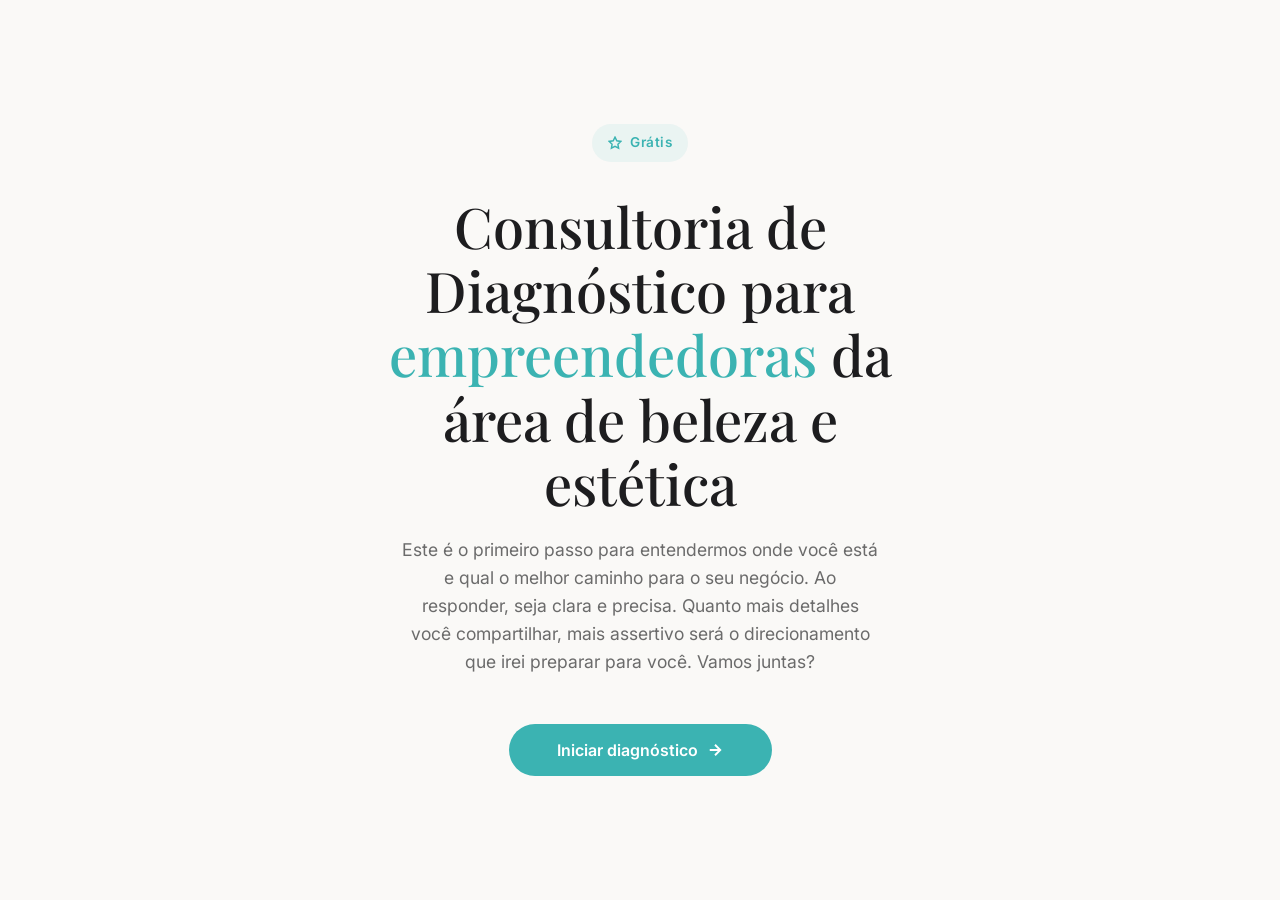
<file: index.html>
<!DOCTYPE html>
<html lang="pt-br">
<head>
    <meta charset="UTF-8">
    <meta name="viewport" content="width=device-width, initial-scale=1.0">
    <title>Consultoria de Diagnóstico para empreendedoras da área de beleza e estética</title>
    <meta name="description" content="Consultoria de Diagnóstico gratuita para empreendedoras da área de beleza e estética. Descubra o próximo passo para o seu negócio.">
    <meta name="theme-color" content="#3bb3b2">
    <link rel="preconnect" href="https://fonts.googleapis.com">
    <link rel="preconnect" href="https://fonts.gstatic.com" crossorigin>
    <link href="https://fonts.googleapis.com/css2?family=Playfair+Display:wght@400;500;600;700&family=Inter:wght@400;500;600;700&display=swap" rel="stylesheet">
    <style>
        :root {
            --bg: #faf9f7;
            --card: #ffffff;
            --text: #1d1d1f;
            --text-secondary: #6b6b6b;
            --text-muted: #999999;
            --accent: #3bb3b2;
            --accent-hover: #2d9e9d;
            --accent-light: rgba(59, 179, 178, 0.08);
            --accent-glow: rgba(59, 179, 178, 0.25);
            --border: #e5e5e5;
            --success: #3bb3b2;
            --error: #dc3545;
            --transition: cubic-bezier(0.4, 0, 0.2, 1);
            --radius: 16px;
            --shadow: 0 1px 2px rgba(0,0,0,0.04), 0 2px 8px rgba(0,0,0,0.06);
        }

        * {
            margin: 0;
            padding: 0;
            box-sizing: border-box;
        }

        html {
            font-size: 16px;
        }

        body {
            font-family: 'Inter', -apple-system, BlinkMacSystemFont, sans-serif;
            background: var(--bg);
            color: var(--text);
            min-height: 100vh;
            line-height: 1.6;
            -webkit-font-smoothing: antialiased;
        }

        ::selection {
            background: var(--accent);
            color: #fff;
        }

        .app {
            min-height: 100vh;
            display: flex;
            flex-direction: column;
        }

        .bg-pattern {
            position: fixed;
            inset: 0;
            background: radial-gradient(ellipse at 20% 50%, rgba(59, 179, 178, 0.05) 0%, transparent 60%),
            radial-gradient(ellipse at 80% 50%, rgba(59, 179, 178, 0.03) 0%, transparent 60%);
            pointer-events: none;
            z-index: 0;
        }

        /* Welcome */
        .welcome {
            position: fixed;
            inset: 0;
            display: flex;
            flex-direction: column;
            align-items: center;
            justify-content: center;
            background: var(--bg);
            z-index: 100;
            transition: opacity 0.8s var(--transition), visibility 0.8s;
            padding: 2rem;
        }

        .welcome.hidden {
            opacity: 0;
            visibility: hidden;
            pointer-events: none;
        }

        .welcome-badge {
            display: inline-flex;
            align-items: center;
            gap: 0.5rem;
            padding: 0.5rem 1rem;
            background: var(--accent-light);
            color: var(--accent);
            border-radius: 100px;
            font-size: 0.85rem;
            font-weight: 600;
            letter-spacing: 0.5px;
            margin-bottom: 2rem;
            opacity: 0;
            transform: translateY(20px);
            animation: fadeUp 0.8s var(--transition) 0.2s forwards;
        }

        .welcome-title {
            font-family: 'Playfair Display', serif;
            font-size: clamp(2.2rem, 5vw, 3.5rem);
            font-weight: 500;
            text-align: center;
            max-width: 600px;
            margin-bottom: 1.25rem;
            line-height: 1.15;
            opacity: 0;
            transform: translateY(20px);
            animation: fadeUp 0.8s var(--transition) 0.4s forwards;
        }

        .welcome-title span {
            color: var(--accent);
        }

        .welcome-subtitle {
            font-size: 1.1rem;
            color: var(--text-secondary);
            text-align: center;
            max-width: 480px;
            margin-bottom: 3rem;
            opacity: 0;
            transform: translateY(20px);
            animation: fadeUp 0.8s var(--transition) 0.6s forwards;
        }

        .welcome-btn {
            padding: 1rem 3rem;
            font-size: 1rem;
            font-weight: 600;
            font-family: inherit;
            background: var(--accent);
            color: #fff;
            border: none;
            border-radius: 100px;
            cursor: pointer;
            transition: all 0.3s var(--transition);
            opacity: 0;
            transform: translateY(20px);
            animation: fadeUp 0.8s var(--transition) 0.8s forwards;
            display: flex;
            align-items: center;
            gap: 0.5rem;
        }

        .welcome-btn:hover {
            background: var(--accent-hover);
            transform: scale(1.05) translateY(0);
            box-shadow: 0 12px 40px var(--accent-glow);
        }

        .welcome-btn:active {
            transform: scale(1.02);
        }

        @keyframes fadeUp {
            to {
                opacity: 1;
                transform: translateY(0);
            }
        }

        /* Form Container */
        .form-container {
            display: none;
            flex-direction: column;
            min-height: 100vh;
            opacity: 0;
            transition: opacity 0.6s var(--transition);
        }

        .form-container.active {
            display: flex;
            opacity: 1;
        }

        /* Header */
        .form-header {
            padding: 1.25rem 2rem;
            display: flex;
            align-items: center;
            justify-content: space-between;
            border-bottom: 1px solid var(--border);
            background: rgba(255, 255, 255, 0.85);
            backdrop-filter: blur(20px);
            -webkit-backdrop-filter: blur(20px);
            position: sticky;
            top: 0;
            z-index: 50;
        }

        .form-brand {
            font-family: 'Playfair Display', serif;
            font-size: 1.2rem;
            font-weight: 600;
            color: var(--text);
            letter-spacing: -0.3px;
        }

        .form-brand span {
            color: var(--accent);
        }

        .progress-indicator {
            display: flex;
            align-items: center;
            gap: 0.375rem;
        }

        .progress-dot {
            width: 8px;
            height: 8px;
            border-radius: 50%;
            background: var(--border);
            transition: all 0.4s var(--transition);
        }

        .progress-dot.active {
            background: var(--accent);
            box-shadow: 0 0 8px var(--accent-glow);
            transform: scale(1.2);
        }

        .progress-dot.completed {
            background: var(--accent);
            opacity: 0.5;
        }

        .progress-bar-container {
            height: 3px;
            background: var(--border);
            position: fixed;
            top: 61px;
            left: 0;
            right: 0;
            z-index: 49;
        }

        .progress-bar {
            height: 100%;
            background: linear-gradient(90deg, var(--accent-hover), var(--accent));
            width: 0%;
            transition: width 0.5s var(--transition);
        }

        /* Main */
        .form-main {
            flex: 1;
            display: flex;
            align-items: center;
            justify-content: center;
            padding: 3rem 2rem;
            position: relative;
            z-index: 1;
        }

        /* Step */
        .step {
            display: none;
            width: 100%;
            max-width: 560px;
        }

        .step.active {
            display: flex;
            flex-direction: column;
            animation: stepIn 0.4s var(--transition);
        }

        @keyframes stepIn {
            from {
                opacity: 0;
                transform: translateY(12px);
            }
            to {
                opacity: 1;
                transform: translateY(0);
            }
        }

        .step-number {
            font-size: 0.8rem;
            color: var(--text-muted);
            text-transform: uppercase;
            letter-spacing: 2px;
            margin-bottom: 0.5rem;
            font-weight: 600;
        }

        .step-question {
            font-family: 'Playfair Display', serif;
            font-size: clamp(1.5rem, 3vw, 2rem);
            font-weight: 500;
            margin-bottom: 0.75rem;
            line-height: 1.2;
        }

        .step-description {
            color: var(--text-secondary);
            margin-bottom: 2rem;
            font-size: 1rem;
        }

        /* Input */
        .input-group {
            margin-bottom: 1.5rem;
        }

        .input-wrapper {
            position: relative;
        }

        .input-wrapper input,
        .input-wrapper textarea {
            width: 100%;
            padding: 1rem 1.25rem;
            font-size: 1rem;
            font-family: inherit;
            background: var(--card);
            border: 1.5px solid var(--border);
            border-radius: 12px;
            color: var(--text);
            transition: all 0.25s var(--transition);
            outline: none;
            box-shadow: var(--shadow);
        }

        .input-wrapper input:focus,
        .input-wrapper textarea:focus {
            border-color: var(--accent);
            box-shadow: 0 0 0 3px var(--accent-light), var(--shadow);
        }

        .input-wrapper input::placeholder,
        .input-wrapper textarea::placeholder {
            color: var(--text-muted);
        }

        .input-wrapper textarea {
            min-height: 100px;
            resize: vertical;
        }

        .instagram-input {
            display: flex;
            align-items: center;
            background: var(--card);
            border: 1.5px solid var(--border);
            border-radius: 12px;
            overflow: hidden;
            transition: all 0.25s var(--transition);
            box-shadow: var(--shadow);
        }

        .instagram-input:focus-within {
            border-color: var(--accent);
            box-shadow: 0 0 0 3px var(--accent-light), var(--shadow);
        }

        .instagram-prefix {
            padding: 1rem 0 1rem 1.25rem;
            color: var(--text-muted);
            font-size: 1rem;
            font-weight: 500;
        }

        .instagram-input input {
            flex: 1;
            padding: 1rem 1.25rem 1rem 0;
            font-size: 1rem;
            font-family: inherit;
            background: transparent;
            border: none;
            color: var(--text);
            outline: none;
        }

        .instagram-input input::placeholder {
            color: var(--text-muted);
        }

        .input-hint {
            font-size: 0.8rem;
            color: var(--text-muted);
            margin-top: 0.5rem;
        }

        .input-error {
            color: var(--error);
            font-size: 0.85rem;
            margin-top: 0.5rem;
            display: none;
        }

        .input-error.show {
            display: flex;
            align-items: center;
            gap: 0.375rem;
            animation: shake 0.4s var(--transition);
        }

        @keyframes shake {
            0%, 100% { transform: translateX(0); }
            25% { transform: translateX(-5px); }
            75% { transform: translateX(5px); }
        }

        /* Options (Radio & Checkbox) */
        .options-group {
            display: flex;
            flex-direction: column;
            gap: 0.625rem;
            margin-bottom: 1.5rem;
        }

        .option {
            display: flex;
            align-items: center;
            gap: 0.875rem;
            padding: 1rem 1.25rem;
            background: var(--card);
            border: 1.5px solid var(--border);
            border-radius: 12px;
            cursor: pointer;
            transition: all 0.25s var(--transition);
            box-shadow: var(--shadow);
            user-select: none;
        }

        .option:hover {
            border-color: var(--accent);
            background: var(--accent-light);
        }

        .option.selected {
            border-color: var(--accent);
            background: var(--accent-light);
        }

        .option input {
            display: none;
        }

        .option-check {
            width: 22px;
            height: 22px;
            border-radius: 50%;
            border: 2px solid var(--border);
            display: flex;
            align-items: center;
            justify-content: center;
            flex-shrink: 0;
            transition: all 0.25s var(--transition);
        }

        .option.selected .option-check {
            border-color: var(--accent);
            background: var(--accent);
        }

        .option.selected .option-check::after {
            content: '';
            width: 8px;
            height: 8px;
            border-radius: 50%;
            background: #fff;
            animation: checkPop 0.3s var(--transition);
        }

        .option-checkbox .option-check {
            border-radius: 4px;
        }

        .option.selected .option-checkbox-icon::after {
            content: '';
            width: 6px;
            height: 10px;
            border: solid #fff;
            border-width: 0 2px 2px 0;
            transform: rotate(45deg) translateY(-1px);
        }

        @keyframes checkPop {
            0% { transform: scale(0); }
            50% { transform: scale(1.2); }
            100% { transform: scale(1); }
        }

        .option-label {
            font-size: 0.95rem;
            font-weight: 500;
            color: var(--text);
        }

        /* Navigation */
        .step-actions {
            display: flex;
            gap: 0.75rem;
            margin-top: 1.5rem;
        }

        .btn-next {
            flex: 1;
            padding: 1rem 2rem;
            font-size: 1rem;
            font-weight: 600;
            font-family: inherit;
            background: var(--accent);
            color: #fff;
            border: none;
            border-radius: 12px;
            cursor: pointer;
            transition: all 0.3s var(--transition);
            display: flex;
            align-items: center;
            justify-content: center;
            gap: 0.5rem;
        }

        .btn-next:hover {
            background: var(--accent-hover);
            transform: translateY(-2px);
            box-shadow: 0 8px 25px var(--accent-glow);
        }

        .btn-next:active {
            transform: translateY(0);
        }

        .btn-next svg {
            transition: transform 0.3s var(--transition);
        }

        .btn-next:hover svg {
            transform: translateX(4px);
        }

        .btn-back {
            padding: 1rem 1.25rem;
            background: transparent;
            border: 1.5px solid var(--border);
            border-radius: 12px;
            color: var(--text-secondary);
            cursor: pointer;
            transition: all 0.3s var(--transition);
            display: flex;
            align-items: center;
        }

        .btn-back:hover {
            border-color: var(--text-muted);
            color: var(--text);
        }

        /* Success */
        .success-screen {
            display: none;
            width: 100%;
            max-width: 520px;
            text-align: center;
            animation: stepIn 0.5s var(--transition);
        }

        .success-screen.active {
            display: block;
        }

        .success-icon {
            width: 88px;
            height: 88px;
            margin: 0 auto 1.5rem;
            background: linear-gradient(135deg, var(--accent-hover), var(--accent));
            border-radius: 50%;
            display: flex;
            align-items: center;
            justify-content: center;
            animation: pulse 2s infinite;
        }

        @keyframes pulse {
            0%, 100% { box-shadow: 0 0 0 0 var(--accent-glow); }
            50% { box-shadow: 0 0 0 20px transparent; }
        }

        .success-icon svg {
            width: 44px;
            height: 44px;
            color: #fff;
        }

        .success-title {
            font-family: 'Playfair Display', serif;
            font-size: 2.25rem;
            font-weight: 500;
            margin-bottom: 0.75rem;
        }

        .success-message {
            color: var(--text-secondary);
            font-size: 1.05rem;
            max-width: 420px;
            margin: 0 auto 2rem;
            line-height: 1.7;
        }

        .success-whatsapp {
            display: inline-flex;
            align-items: center;
            gap: 0.75rem;
            padding: 1rem 2rem;
            background: #25D366;
            color: #fff;
            text-decoration: none;
            border-radius: 100px;
            font-weight: 600;
            font-family: inherit;
            font-size: 1rem;
            transition: all 0.3s var(--transition);
        }

        .success-whatsapp:hover {
            background: #1da851;
            transform: scale(1.05);
            box-shadow: 0 10px 30px rgba(37, 211, 102, 0.3);
        }

        /* Confetti */
        .confetti {
            position: fixed;
            width: 8px;
            height: 8px;
            top: -10px;
            opacity: 0;
            pointer-events: none;
            z-index: 1000;
        }

        /* Loading */
        .btn-next.loading {
            pointer-events: none;
            opacity: 0.8;
        }

        .btn-next.loading .btn-text {
            display: none;
        }

        .btn-next .spinner {
            display: none;
        }

        .btn-next.loading .spinner {
            display: block;
            width: 20px;
            height: 20px;
            border: 2px solid rgba(255,255,255,0.3);
            border-top-color: #fff;
            border-radius: 50%;
            animation: spin 0.8s linear infinite;
        }

        @keyframes spin {
            to { transform: rotate(360deg); }
        }

        /* Keyboard hint */
        .keyboard-hint {
            position: fixed;
            bottom: 1.5rem;
            right: 1.5rem;
            display: flex;
            align-items: center;
            gap: 0.5rem;
            color: var(--text-muted);
            font-size: 0.8rem;
            opacity: 0;
            animation: fadeIn 0.5s var(--transition) 2s forwards;
            z-index: 10;
        }

        .keyboard-hint kbd {
            padding: 0.2rem 0.4rem;
            background: var(--card);
            border: 1px solid var(--border);
            border-radius: 4px;
            font-family: inherit;
            font-size: 0.75rem;
            box-shadow: var(--shadow);
        }

        @keyframes fadeIn {
            to { opacity: 1; }
        }

        /* Step question for multiple choice */
        .multi-question {
            margin-bottom: 1.5rem;
        }

        .multi-question:last-child {
            margin-bottom: 0;
        }

        .multi-question .step-question {
            font-size: clamp(1.1rem, 2.5vw, 1.35rem);
            margin-bottom: 0.875rem;
        }

        /* Responsive */
        @media (max-width: 640px) {
            .form-header {
                padding: 1rem 1.25rem;
            }

            .form-main {
                padding: 2rem 1.25rem;
            }

            .step-actions {
                flex-direction: column-reverse;
            }

            .btn-back {
                width: 100%;
                justify-content: center;
            }

            .progress-dot {
                width: 6px;
                height: 6px;
            }

            .keyboard-hint {
                display: none;
            }

            .option {
                padding: 0.875rem 1rem;
            }
        }
    </style>
</head>
<body>
<div class="app">
    <div class="bg-pattern"></div>

    <!-- Welcome -->
    <div class="welcome" id="welcome">
        <div class="welcome-badge">
            <svg width="14" height="14" viewBox="0 0 24 24" fill="none" stroke="currentColor" stroke-width="2.5">
                <path d="M12 2l3.09 6.26L22 9.27l-5 4.87 1.18 6.88L12 17.77l-6.18 3.25L7 14.14 2 9.27l6.91-1.01L12 2z"/>
            </svg>
            Grátis
        </div>
        <h1 class="welcome-title">
            Consultoria de Diagnóstico para <span>empreendedoras</span> da área de beleza e estética
        </h1>
        <p class="welcome-subtitle">
            Este é o primeiro passo para entendermos onde você está e qual o melhor caminho para o seu negócio. Ao responder, seja clara e precisa. Quanto mais detalhes você compartilhar, mais assertivo será o direcionamento que irei preparar para você. Vamos juntas?
        </p>
        <button class="welcome-btn" id="startBtn">
            Iniciar diagnóstico
            <svg width="18" height="18" viewBox="0 0 24 24" fill="none" stroke="currentColor" stroke-width="2.5">
                <path d="M5 12h14M12 5l7 7-7 7"/>
            </svg>
        </button>
    </div>

    <!-- Form -->
    <div class="form-container" id="formContainer">
        <header class="form-header">
            <div class="form-brand">
                Rhaiane Pereira
            </div>
            <div class="progress-indicator" id="progressIndicator">
                <div class="progress-dot active" data-step="1"></div>
                <div class="progress-dot" data-step="2"></div>
                <div class="progress-dot" data-step="3"></div>
                <div class="progress-dot" data-step="4"></div>
                <div class="progress-dot" data-step="5"></div>
                <div class="progress-dot" data-step="6"></div>
                <div class="progress-dot" data-step="7"></div>
            </div>
        </header>

        <div class="progress-bar-container">
            <div class="progress-bar" id="progressBar"></div>
        </div>

        <main class="form-main">

            <!-- Step 1: Nome -->
            <div class="step active" data-step="1">
                <div class="step-number">Passo 1 de 7</div>
                <h2 class="step-question">Qual o seu nome?</h2>
                <p class="step-description">Vamos começar! Como você gostaria de ser chamada?</p>
                <div class="input-group">
                    <div class="input-wrapper">
                        <input type="text" id="nome" placeholder="Seu primeiro nome" autocomplete="name">
                    </div>
                    <div class="input-error" id="nomeError">
                        <svg width="14" height="14" viewBox="0 0 24 24" fill="none" stroke="currentColor" stroke-width="2"><circle cx="12" cy="12" r="10"/><line x1="12" y1="8" x2="12" y2="12"/><line x1="12" y1="16" x2="12.01" y2="16"/></svg>
                        Por favor, insira seu nome
                    </div>
                </div>
                <div class="step-actions">
                    <button class="btn-next" data-next="2">
                        <span class="btn-text">Continuar</span>
                        <div class="spinner"></div>
                        <svg width="18" height="18" viewBox="0 0 24 24" fill="none" stroke="currentColor" stroke-width="2.5">
                            <path d="M5 12h14M12 5l7 7-7 7"/>
                        </svg>
                    </button>
                </div>
            </div>

            <!-- Step 2: Área -->
            <div class="step" data-step="2">
                <div class="step-number">Passo 2 de 7</div>
                <h2 class="step-question">Qual a sua área de atuação?</h2>
                <p class="step-description">Selecione uma opção:</p>
                <div class="options-group" data-name="area" data-multiple="false">
                    <label class="option" data-value="cabeleireira">
                        <input type="radio" name="area" value="cabeleireira">
                        <span class="option-check"></span>
                        <span class="option-label">Cabeleireira</span>
                    </label>
                    <label class="option" data-value="design-sobrancelhas">
                        <input type="radio" name="area" value="design-sobrancelhas">
                        <span class="option-check"></span>
                        <span class="option-label">Design de Sobrancelhas</span>
                    </label>
                    <label class="option" data-value="cilios">
                        <input type="radio" name="area" value="cilios">
                        <span class="option-check"></span>
                        <span class="option-label">Alongamento de Cílios</span>
                    </label>
                    <label class="option" data-value="manicure">
                        <input type="radio" name="area" value="manicure">
                        <span class="option-check"></span>
                        <span class="option-label">Manicure / Nail Design</span>
                    </label>
                </div>
                <div class="input-error" id="areaError">
                    <svg width="14" height="14" viewBox="0 0 24 24" fill="none" stroke="currentColor" stroke-width="2"><circle cx="12" cy="12" r="10"/><line x1="12" y1="8" x2="12" y2="12"/><line x1="12" y1="16" x2="12.01" y2="16"/></svg>
                    Selecione sua área de atuação
                </div>
                <div class="step-actions">
                    <button class="btn-back" data-prev="1">
                        <svg width="18" height="18" viewBox="0 0 24 24" fill="none" stroke="currentColor" stroke-width="2">
                            <path d="M19 12H5M12 19l-7-7 7-7"/>
                        </svg>
                    </button>
                    <button class="btn-next" data-next="3">
                        <span class="btn-text">Continuar</span>
                        <div class="spinner"></div>
                        <svg width="18" height="18" viewBox="0 0 24 24" fill="none" stroke="currentColor" stroke-width="2.5">
                            <path d="M5 12h14M12 5l7 7-7 7"/>
                        </svg>
                    </button>
                </div>
            </div>

            <!-- Step 3: Tempo -->
            <div class="step" data-step="3">
                <div class="step-number">Passo 3 de 7</div>
                <h2 class="step-question">Há quanto tempo você atua na área?</h2>
                <p class="step-description">Selecione uma opção:</p>
                <div class="options-group" data-name="tempo" data-multiple="false">
                    <label class="option" data-value="menos-6">
                        <input type="radio" name="tempo" value="menos-6">
                        <span class="option-check"></span>
                        <span class="option-label">Menos de 6 meses</span>
                    </label>
                    <label class="option" data-value="6-1">
                        <input type="radio" name="tempo" value="6-1">
                        <span class="option-check"></span>
                        <span class="option-label">De 6 meses a 1 ano</span>
                    </label>
                    <label class="option" data-value="1-5">
                        <input type="radio" name="tempo" value="1-5">
                        <span class="option-check"></span>
                        <span class="option-label">De 1 a 5 anos</span>
                    </label>
                    <label class="option" data-value="mais-5">
                        <input type="radio" name="tempo" value="mais-5">
                        <span class="option-check"></span>
                        <span class="option-label">Mais de 5 anos</span>
                    </label>
                    <label class="option" data-value="mais-10">
                        <input type="radio" name="tempo" value="mais-10">
                        <span class="option-check"></span>
                        <span class="option-label">Mais de 10 anos</span>
                    </label>
                </div>
                <div class="input-error" id="tempoError">
                    <svg width="14" height="14" viewBox="0 0 24 24" fill="none" stroke="currentColor" stroke-width="2"><circle cx="12" cy="12" r="10"/><line x1="12" y1="8" x2="12" y2="12"/><line x1="12" y1="16" x2="12.01" y2="16"/></svg>
                    Selecione há quanto tempo atua
                </div>
                <div class="step-actions">
                    <button class="btn-back" data-prev="2">
                        <svg width="18" height="18" viewBox="0 0 24 24" fill="none" stroke="currentColor" stroke-width="2">
                            <path d="M19 12H5M12 19l-7-7 7-7"/>
                        </svg>
                    </button>
                    <button class="btn-next" data-next="4">
                        <span class="btn-text">Continuar</span>
                        <div class="spinner"></div>
                        <svg width="18" height="18" viewBox="0 0 24 24" fill="none" stroke="currentColor" stroke-width="2.5">
                            <path d="M5 12h14M12 5l7 7-7 7"/>
                        </svg>
                    </button>
                </div>
            </div>

            <!-- Step 4: Frequência -->
            <div class="step" data-step="4">
                <div class="step-number">Passo 4 de 7</div>
                <h2 class="step-question">Qual a frequência que você publica no Instagram hoje?</h2>
                <p class="step-description">Selecione uma opção:</p>
                <div class="options-group" data-name="frequencia" data-multiple="false">
                    <label class="option" data-value="todos-dias">
                        <input type="radio" name="frequencia" value="todos-dias">
                        <span class="option-check"></span>
                        <span class="option-label">Todos os dias</span>
                    </label>
                    <label class="option" data-value="3-5-semana">
                        <input type="radio" name="frequencia" value="3-5-semana">
                        <span class="option-check"></span>
                        <span class="option-label">De 3 a 5 vezes na semana</span>
                    </label>
                    <label class="option" data-value="1-semana">
                        <input type="radio" name="frequencia" value="1-semana">
                        <span class="option-check"></span>
                        <span class="option-label">Uma vez na semana</span>
                    </label>
                    <label class="option" data-value="raro">
                        <input type="radio" name="frequencia" value="raro">
                        <span class="option-check"></span>
                        <span class="option-label">Raramente publico</span>
                    </label>
                </div>
                <div class="input-error" id="frequenciaError">
                    <svg width="14" height="14" viewBox="0 0 24 24" fill="none" stroke="currentColor" stroke-width="2"><circle cx="12" cy="12" r="10"/><line x1="12" y1="8" x2="12" y2="12"/><line x1="12" y1="16" x2="12.01" y2="16"/></svg>
                    Selecione a frequência de publicações
                </div>
                <div class="step-actions">
                    <button class="btn-back" data-prev="3">
                        <svg width="18" height="18" viewBox="0 0 24 24" fill="none" stroke="currentColor" stroke-width="2">
                            <path d="M19 12H5M12 19l-7-7 7-7"/>
                        </svg>
                    </button>
                    <button class="btn-next" data-next="5">
                        <span class="btn-text">Continuar</span>
                        <div class="spinner"></div>
                        <svg width="18" height="18" viewBox="0 0 24 24" fill="none" stroke="currentColor" stroke-width="2.5">
                            <path d="M5 12h14M12 5l7 7-7 7"/>
                        </svg>
                    </button>
                </div>
            </div>

            <!-- Step 5: Produtos Digitais -->
            <div class="step" data-step="5">
                <div class="step-number">Passo 5 de 7</div>
                <h2 class="step-question">Você possui produtos digitais à venda?</h2>
                <p class="step-description">Ex: Cursos, mentorias ou e-books</p>
                <div class="options-group" data-name="produtos_digitais" data-multiple="false">
                    <label class="option" data-value="sim">
                        <input type="radio" name="produtos_digitais" value="sim">
                        <span class="option-check"></span>
                        <span class="option-label">Sim</span>
                    </label>
                    <label class="option" data-value="nao">
                        <input type="radio" name="produtos_digitais" value="nao">
                        <span class="option-check"></span>
                        <span class="option-label">Não</span>
                    </label>
                </div>
                <div class="input-error" id="produtos_digitaisError">
                    <svg width="14" height="14" viewBox="0 0 24 24" fill="none" stroke="currentColor" stroke-width="2"><circle cx="12" cy="12" r="10"/><line x1="12" y1="8" x2="12" y2="12"/><line x1="12" y1="16" x2="12.01" y2="16"/></svg>
                    Selecione uma opção
                </div>
                <div class="step-actions">
                    <button class="btn-back" data-prev="4">
                        <svg width="18" height="18" viewBox="0 0 24 24" fill="none" stroke="currentColor" stroke-width="2">
                            <path d="M19 12H5M12 19l-7-7 7-7"/>
                        </svg>
                    </button>
                    <button class="btn-next" data-next="6">
                        <span class="btn-text">Continuar</span>
                        <div class="spinner"></div>
                        <svg width="18" height="18" viewBox="0 0 24 24" fill="none" stroke="currentColor" stroke-width="2.5">
                            <path d="M5 12h14M12 5l7 7-7 7"/>
                        </svg>
                    </button>
                </div>
            </div>

            <!-- Step 6: Instagram -->
            <div class="step" data-step="6">
                <div class="step-number">Passo 6 de 7</div>
                <h2 class="step-question">Qual o @ do seu Instagram?</h2>
                <p class="step-description">Campo de texto livre</p>
                <div class="input-group">
                    <div class="instagram-input">
                        <span class="instagram-prefix">@</span>
                        <input type="text" id="instagram" placeholder="seuinstagram" autocomplete="off">
                    </div>
                </div>
                <div class="step-actions">
                    <button class="btn-back" data-prev="5">
                        <svg width="18" height="18" viewBox="0 0 24 24" fill="none" stroke="currentColor" stroke-width="2">
                            <path d="M19 12H5M12 19l-7-7 7-7"/>
                        </svg>
                    </button>
                    <button class="btn-next" data-next="7">
                        <span class="btn-text">Continuar</span>
                        <div class="spinner"></div>
                        <svg width="18" height="18" viewBox="0 0 24 24" fill="none" stroke="currentColor" stroke-width="2.5">
                            <path d="M5 12h14M12 5l7 7-7 7"/>
                        </svg>
                    </button>
                </div>
            </div>

            <!-- Step 7: Desafio + WhatsApp -->
            <div class="step" data-step="7">
                <div class="step-number">Passo 7 de 7</div>

                <div class="multi-question">
                    <h2 class="step-question">Qual o seu maior desafio hoje?</h2>
                    <p class="step-description">Selecione a opção que mais se aplica:</p>
                    <div class="options-group" data-name="desafio" data-multiple="false">
                        <label class="option" data-value="conteudo">
                            <input type="radio" name="desafio" value="conteudo">
                            <span class="option-check"></span>
                            <span class="option-label">Criar conteúdo consistente</span>
                        </label>
                        <label class="option" data-value="engajamento">
                            <input type="radio" name="desafio" value="engajamento">
                            <span class="option-check"></span>
                            <span class="option-label">Aumentar engajamento</span>
                        </label>
                        <label class="option" data-value="conversao">
                            <input type="radio" name="desafio" value="conversao">
                            <span class="option-check"></span>
                            <span class="option-label">Converter seguidores em clientes</span>
                        </label>
                        <label class="option" data-value="tempo">
                            <input type="radio" name="desafio" value="tempo">
                            <span class="option-check"></span>
                            <span class="option-label">Falta de tempo para as redes sociais</span>
                        </label>
                        <label class="option" data-value="nao-sei">
                            <input type="radio" name="desafio" value="nao-sei">
                            <span class="option-check"></span>
                            <span class="option-label">Não sei o que postar</span>
                        </label>
                        <label class="option" data-value="vender">
                            <input type="radio" name="desafio" value="vender">
                            <span class="option-check"></span>
                            <span class="option-label">Vender mais</span>
                        </label>
                    </div>
                    <div class="input-error" id="desafioError">
                        <svg width="14" height="14" viewBox="0 0 24 24" fill="none" stroke="currentColor" stroke-width="2"><circle cx="12" cy="12" r="10"/><line x1="12" y1="8" x2="12" y2="12"/><line x1="12" y1="16" x2="12.01" y2="16"/></svg>
                        Selecione seu maior desafio
                    </div>
                </div>

                <div class="multi-question" style="margin-top: 1.5rem;">
                    <h2 class="step-question">Qual seu WhatsApp?</h2>
                    <p class="step-description">É por aqui que enviaremos seu diagnóstico personalizado.</p>
                    <div class="input-wrapper">
                        <input type="tel" id="whatsapp" placeholder="(00) 00000-0000" autocomplete="tel">
                    </div>
                    <div class="input-error" id="whatsappError">
                        <svg width="14" height="14" viewBox="0 0 24 24" fill="none" stroke="currentColor" stroke-width="2"><circle cx="12" cy="12" r="10"/><line x1="12" y1="8" x2="12" y2="12"/><line x1="12" y1="16" x2="12.01" y2="16"/></svg>
                        Por favor, insira seu WhatsApp
                    </div>
                </div>

                <div class="step-actions">
                    <button class="btn-back" data-prev="6">
                        <svg width="18" height="18" viewBox="0 0 24 24" fill="none" stroke="currentColor" stroke-width="2">
                            <path d="M19 12H5M12 19l-7-7 7-7"/>
                        </svg>
                    </button>
                    <button class="btn-next" id="submitBtn">
                        <span class="btn-text">Enviar diagnóstico</span>
                        <div class="spinner"></div>
                        <svg width="18" height="18" viewBox="0 0 24 24" fill="none" stroke="currentColor" stroke-width="2.5">
                            <path d="M22 2L11 13M22 2l-7 20-4-9-9-4 20-7z"/>
                        </svg>
                    </button>
                </div>
            </div>

            <!-- Success -->
            <div class="success-screen" id="successScreen">
                <div class="success-icon">
                    <svg viewBox="0 0 24 24" fill="none" stroke="currentColor" stroke-width="2.5">
                        <polyline points="20 6 9 17 4 12"/>
                    </svg>
                </div>
                <h2 class="success-title">Diagnóstico enviado com sucesso!</h2>
                <p class="success-message">
                    Recebi seu diagnóstico! Vou analisar com carinho as informações que você enviou. Entrarei em contato pelo WhatsApp que você informou (ou me chame se tiver urgência) para falarmos sobre o próximo passo. Obrigada pela confiança, Rhaiane Pereira.
                </p>
                <a href="https://wa.me/55" class="success-whatsapp" id="whatsappLink" target="_blank" rel="noopener">
                    <svg width="22" height="22" viewBox="0 0 24 24" fill="currentColor">
                        <path d="M17.472 14.382c-.297-.149-1.758-.867-2.03-.967-.273-.099-.471-.148-.67.15-.197.297-.767.966-.94 1.164-.173.199-.347.223-.644.075-.297-.15-1.255-.463-2.39-1.475-.883-.788-1.48-1.761-1.653-2.059-.173-.297-.018-.458.13-.606.134-.133.298-.347.446-.52.149-.174.198-.298.298-.497.099-.198.05-.371-.025-.52-.075-.149-.669-1.612-.916-2.207-.242-.579-.487-.5-.669-.51-.173-.008-.371-.01-.57-.01-.198 0-.52.074-.792.372-.272.297-1.04 1.016-1.04 2.479 0 1.462 1.065 2.875 1.213 3.074.149.198 2.096 3.2 5.077 4.487.709.306 1.262.489 1.694.625.712.227 1.36.195 1.871.118.571-.085 1.758-.719 2.006-1.413.248-.694.248-1.289.173-1.413-.074-.124-.272-.198-.57-.347m-5.421 7.403h-.004a9.87 9.87 0 01-5.031-1.378l-.361-.214-3.741.982.998-3.648-.235-.374a9.86 9.86 0 01-1.51-5.26c.001-5.45 4.436-9.884 9.888-9.884 2.64 0 5.122 1.03 6.988 2.898a9.825 9.825 0 012.893 6.994c-.003 5.45-4.437 9.884-9.885 9.884m8.413-18.297A11.815 11.815 0 0012.05 0C5.495 0 .16 5.335.157 11.892c0 2.096.547 4.142 1.588 5.945L.057 24l6.305-1.654a11.882 11.882 0 005.683 1.448h.005c6.554 0 11.89-5.335 11.893-11.893a11.821 11.821 0 00-3.48-8.413z"/>
                    </svg>
                    Falar no WhatsApp
                </a>
            </div>
        </main>
    </div>

    <div class="keyboard-hint">
        Pressione <kbd>Enter</kbd> para continuar
    </div>
</div>

<script>
    const welcome = document.getElementById('welcome');
    const formContainer = document.getElementById('formContainer');
    const startBtn = document.getElementById('startBtn');
    const progressDots = document.querySelectorAll('.progress-dot');
    const progressBar = document.getElementById('progressBar');
    const steps = document.querySelectorAll('.step');
    const successScreen = document.getElementById('successScreen');
    const submitBtn = document.getElementById('submitBtn');
    const whatsappLink = document.getElementById('whatsappLink');
    const totalSteps = 7;

    let currentStep = 1;

    const formData = {
        nome: '',
        area: '',
        tempo: '',
        frequencia: '',
        produtos_digitais: '',
        instagram: '',
        desafio: '',
        whatsapp: ''
    };

    // Load saved data
    function loadSaved() {
        try {
            const saved = localStorage.getItem('rhaiane_diagnostico');
            if (saved) {
                const data = JSON.parse(saved);
                Object.assign(formData, data);
                document.getElementById('nome').value = data.nome || '';
                document.getElementById('instagram').value = data.instagram || '';
                document.getElementById('whatsapp').value = data.whatsapp || '';
            }
        } catch (e) {}
    }

    function saveData() {
        try {
            localStorage.setItem('rhaiane_diagnostico', JSON.stringify(formData));
        } catch (e) {}
    }

    loadSaved();

    // Welcome
    startBtn.addEventListener('click', () => {
        welcome.classList.add('hidden');
        setTimeout(() => formContainer.classList.add('active'), 400);
        setTimeout(() => document.querySelector('.step.active input, .step.active textarea')?.focus(), 600);
    });

    // Option selection (radio/checkbox)
    document.querySelectorAll('.option').forEach(opt => {
        opt.addEventListener('click', (e) => {
            const group = opt.closest('.options-group');
            const isMultiple = group.dataset.multiple === 'true';
            const input = opt.querySelector('input');

            if (isMultiple) {
                input.checked = !input.checked;
                opt.classList.toggle('selected', input.checked);
                updateCheckboxes(group);
            } else {
                group.querySelectorAll('.option').forEach(o => o.classList.remove('selected'));
                group.querySelectorAll('input').forEach(i => i.checked = false);
                input.checked = true;
                opt.classList.add('selected');
                updateRadio(group);
            }
        });
    });

    function updateRadio(group) {
        const name = group.dataset.name;
        const selected = group.querySelector('input:checked');
        formData[name] = selected ? selected.value : '';
        saveData();
        const error = document.getElementById(name + 'Error');
        if (error) error.classList.remove('show');
    }

    function updateCheckboxes(group) {
        const name = group.dataset.name;
        const checked = group.querySelectorAll('input:checked');
        formData[name] = Array.from(checked).map(i => i.value);
        saveData();
        const error = document.getElementById(name + 'Error');
        if (error && formData[name].length > 0) error.classList.remove('show');
    }

    // Text inputs
    const textInputs = {
        nome: document.getElementById('nome'),
        instagram: document.getElementById('instagram'),
        whatsapp: document.getElementById('whatsapp')
    };

    Object.keys(textInputs).forEach(key => {
        const el = textInputs[key];
        if (!el) return;
        el.addEventListener('input', (e) => {
            formData[key] = e.target.value;
            saveData();
            const error = document.getElementById(key + 'Error');
            if (error && e.target.value.trim()) error.classList.remove('show');
        });
    });

    // Instagram formatting
    const instaInput = document.getElementById('instagram');
    if (instaInput) {
        instaInput.addEventListener('input', (e) => {
            e.target.value = e.target.value.replace(/[@\s]/g, '').toLowerCase();
            formData.instagram = e.target.value;
            saveData();
        });
    }

    // WhatsApp formatting
    const wppInput = document.getElementById('whatsapp');
    if (wppInput) {
        wppInput.addEventListener('input', (e) => {
            let value = e.target.value.replace(/\D/g, '');
            if (value.length > 0) {
                if (value.length <= 2) value = '(' + value;
                else if (value.length <= 7) value = '(' + value.slice(0, 2) + ') ' + value.slice(2);
                else value = '(' + value.slice(0, 2) + ') ' + value.slice(2, 7) + '-' + value.slice(7, 11);
            }
            e.target.value = value;
            formData.whatsapp = value;
            saveData();
            const error = document.getElementById('whatsappError');
            if (error && value.trim()) error.classList.remove('show');
        });
    }

    // Navigation
    document.querySelectorAll('.btn-next').forEach(btn => {
        btn.addEventListener('click', () => {
            const next = parseInt(btn.dataset.next);
            if (btn.id === 'submitBtn') {
                if (validateStep(currentStep)) submitForm();
            } else if (next && validateStep(currentStep)) {
                goToStep(next);
            }
        });
    });

    document.querySelectorAll('.btn-back').forEach(btn => {
        btn.addEventListener('click', () => {
            const prev = parseInt(btn.dataset.prev);
            if (prev) goToStep(prev);
        });
    });

    // Keyboard
    document.addEventListener('keydown', (e) => {
        if (!formContainer.classList.contains('active')) return;
        if (e.key === 'Enter' && e.target.tagName !== 'TEXTAREA') {
            e.preventDefault();
            const stepEl = document.querySelector('.step[data-step="' + currentStep + '"]');
            const nextBtn = stepEl?.querySelector('.btn-next');
            if (nextBtn) {
                const next = parseInt(nextBtn.dataset.next);
                if (nextBtn.id === 'submitBtn') {
                    if (validateStep(currentStep)) submitForm();
                } else if (next && validateStep(currentStep)) {
                    goToStep(next);
                }
            }
        }
    });

    // Validation
    function validateStep(step) {
        let valid = true;

        if (step === 1) {
            if (!formData.nome.trim()) { showError('nomeError'); valid = false; }
        } else if (step === 2) {
            if (!formData.area) { showError('areaError'); valid = false; }
        } else if (step === 3) {
            if (!formData.tempo) { showError('tempoError'); valid = false; }
        } else if (step === 4) {
            if (!formData.frequencia) { showError('frequenciaError'); valid = false; }
        } else if (step === 5) {
            if (!formData.produtos_digitais) { showError('produtos_digitaisError'); valid = false; }
        } else if (step === 7) {
            if (!formData.desafio) { showError('desafioError'); valid = false; }
            if (!formData.whatsapp.trim()) { showError('whatsappError'); valid = false; }
        }

        return valid;
    }

    function showError(id) {
        const el = document.getElementById(id);
        if (el) el.classList.add('show');
    }

    function goToStep(step) {
        const current = document.querySelector('.step[data-step="' + currentStep + '"]');
        const next = document.querySelector('.step[data-step="' + step + '"]');
        if (!next) return;

        current.classList.remove('active');
        next.classList.add('active');
        currentStep = step;
        updateProgress();

        setTimeout(() => {
            const first = next.querySelector('input:not([type="radio"]):not([type="checkbox"]), textarea, .option');
            if (first && first.tagName === 'LABEL') first.focus();
            else if (first) first.focus();
        }, 150);
    }

    function updateProgress() {
        progressDots.forEach((dot, i) => {
            const s = i + 1;
            dot.classList.remove('active', 'completed');
            if (s < currentStep) dot.classList.add('completed');
            else if (s === currentStep) dot.classList.add('active');
        });
        progressBar.style.width = ((currentStep - 1) / totalSteps * 100) + '%';
    }

    // Submit
    function submitForm() {
        submitBtn.classList.add('loading');

        const payload = new URLSearchParams();
        payload.append('entry.250419839', formData.nome);
        payload.append('entry.1278661891', 'Área: ' + formData.area);
        payload.append('entry.1405894925', '@' + formData.instagram);
        payload.append('entry.1568620711', 'Tempo: ' + formData.tempo + ' | Frequência: ' + formData.frequencia + ' | Produtos Digitais: ' + formData.produtos_digitais + ' | Desafio: ' + formData.desafio);
        payload.append('entry.307988919', formData.whatsapp);
        payload.append('fvv', '1');
        payload.append('partialResponse', '[null,null,"-6908351503927638620"]');
        payload.append('pageHistory', '0');
        payload.append('fbzx', '-6908351503927638620');

        const url = 'https://docs.google.com/forms/u/0/d/e/1FAIpQLSdbdK8-Q3n2WeD__gj-ysda1b6M0e8jWrywZ9LNLcWauhJRxg/formResponse';

        fetch(url, {
            method: 'POST',
            mode: 'no-cors',
            headers: { 'Content-Type': 'application/x-www-form-urlencoded' },
            body: payload.toString()
        }).then(showSuccess).catch(() => showSuccess());
    }

    function showSuccess() {
        steps.forEach(s => s.classList.remove('active'));
        successScreen.classList.add('active');
        progressBar.style.width = '100%';
        progressDots.forEach(d => d.classList.add('completed'));
        localStorage.removeItem('rhaiane_diagnostico');
        createConfetti();

        const num = formData.whatsapp.replace(/\D/g, '');
        whatsappLink.href = 'https://wa.me/55' + num;
    }

    function createConfetti() {
        const colors = ['#3bb3b2', '#2d9e9d', '#86d9d8', '#cef0ef'];
        for (let i = 0; i < 80; i++) {
            const el = document.createElement('div');
            el.className = 'confetti';
            el.style.left = Math.random() * 100 + 'vw';
            el.style.background = colors[Math.floor(Math.random() * colors.length)];
            el.style.borderRadius = Math.random() > 0.5 ? '50%' : '2px';
            el.style.width = (Math.random() * 6 + 4) + 'px';
            el.style.height = (Math.random() * 6 + 4) + 'px';
            document.body.appendChild(el);
            const anim = el.animate([
                { top: '-10px', opacity: 1, transform: 'rotate(0deg)' },
                { top: '100vh', opacity: 0, transform: 'rotate(' + (Math.random() * 720 - 360) + 'deg) translateX(' + (Math.random() * 160 - 80) + 'px)' }
            ], {
                duration: Math.random() * 2000 + 2000,
                easing: 'cubic-bezier(.25,.46,.45,.94)',
                delay: Math.random() * 600
            });
            anim.onfinish = () => el.remove();
        }
    }

    // Restore previously selected options from saved data
    document.querySelectorAll('.options-group').forEach(group => {
        const name = group.dataset.name;
        const isMultiple = group.dataset.multiple === 'true';
        if (!formData[name]) return;

        if (isMultiple) {
            const vals = formData[name];
            group.querySelectorAll('.option').forEach(opt => {
                const input = opt.querySelector('input');
                if (vals.includes(input.value)) {
                    input.checked = true;
                    opt.classList.add('selected');
                }
            });
        } else {
            const val = formData[name];
            group.querySelectorAll('.option').forEach(opt => {
                const input = opt.querySelector('input');
                if (input.value === val) {
                    input.checked = true;
                    opt.classList.add('selected');
                }
            });
        }
    });
</script>
</body>
</html>
</file>
